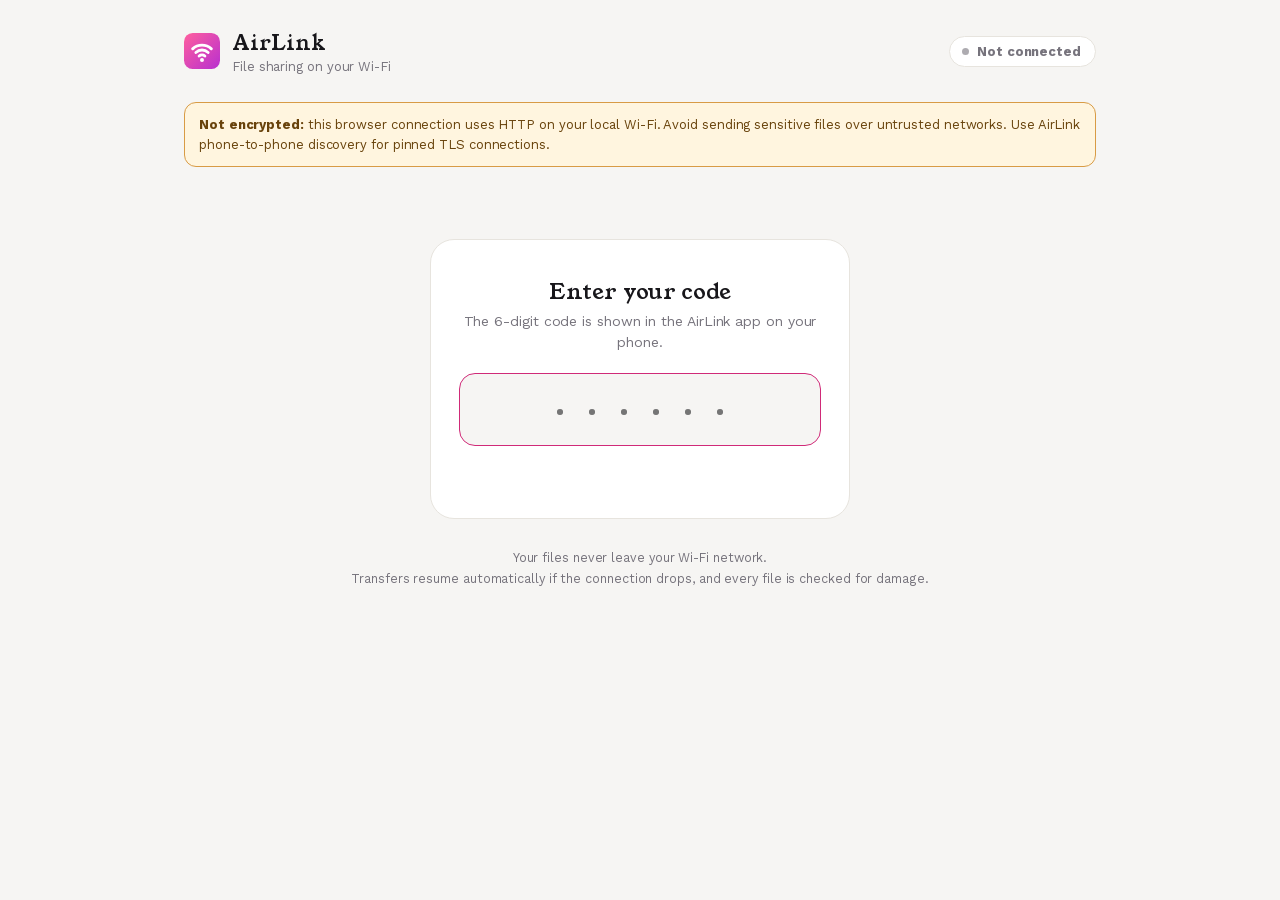
<file: pc.html>
<!DOCTYPE html>
<html lang="en">
<head>
<meta charset="utf-8">
<meta name="viewport" content="width=device-width, initial-scale=1">
<title>AirLink</title>
<style>
@font-face{font-family:'Work Sans';font-weight:400;font-style:normal;font-display:swap;src:url([data-uri]) format('woff')}
@font-face{font-family:'Work Sans';font-weight:700;font-style:normal;font-display:swap;src:url([data-uri]) format('woff')}
@font-face{font-family:'Young Serif';font-weight:100 900;font-style:normal;font-display:swap;src:url([data-uri]) format('woff')}
@font-face{font-family:'IBM Plex Mono';font-weight:400;font-style:normal;font-display:swap;src:url([data-uri]) format('woff')}
@font-face{font-family:'IBM Plex Mono';font-weight:700;font-style:normal;font-display:swap;src:url([data-uri]) format('woff')}
:root{--hd:'Young Serif',Georgia,serif;--mono:'IBM Plex Mono',ui-monospace,'SF Mono',Menlo,Consolas,monospace}
:root{--bg:#0e0e10;--panel:#161618;--panel2:#1e1e21;--ink:#f4f3f1;--sub:#8c8a92;--line:#28282c;--acc:#f0539a;--accsoft:#f0539a16;--ok:#4cd694;--bad:#ff7070}
@media (prefers-color-scheme: light){:root{--bg:#f6f5f3;--panel:#fff;--panel2:#f0eeea;--ink:#17161a;--sub:#76737c;--line:#e7e4de;--acc:#d02a78;--accsoft:#d02a7812;--ok:#168a55;--bad:#d23b3b}}
*{box-sizing:border-box}
html,body{margin:0;min-height:100%}
body{background:var(--bg);color:var(--ink);font-family:"Work Sans",system-ui,-apple-system,"Segoe UI",Roboto,sans-serif;-webkit-font-smoothing:antialiased;letter-spacing:-.005em;overflow-x:hidden}
.wrap{max-width:960px;margin:0 auto;padding:28px 24px 64px}
header{display:flex;align-items:center;gap:12px;margin-bottom:28px}
.logo{width:36px;height:36px;flex:none}
h1{margin:0;font-size:21px;font-weight:650;letter-spacing:.01em}
.dev{font-size:13px;color:var(--sub);margin-top:1px}
.pill{margin-left:auto;display:flex;align-items:center;gap:8px;font-size:13px;font-weight:600;padding:7px 14px 7px 12px;border-radius:99px;background:var(--panel);border:1px solid var(--line);color:var(--sub)}
.pill:before{content:"";width:7px;height:7px;border-radius:50%;background:var(--sub);opacity:.6}
.pill.on{color:var(--ink)}.pill.on:before{background:var(--ok);opacity:1;box-shadow:0 0 0 3px #4cd69426}
.card{background:var(--panel);border:1px solid var(--line);border-radius:24px;padding:26px}
.card h2{margin:0 0 4px;font-size:18px;font-weight:650;letter-spacing:-.01em}
.card p{margin:0 0 20px;color:var(--sub);font-size:14px;line-height:1.5}
.grid{display:grid;grid-template-columns:1fr 1fr;gap:18px}
@media (max-width:760px){.grid{grid-template-columns:1fr}.wrap{padding:20px 16px 48px}}
#login{max-width:420px;margin:72px auto 0;text-align:center;padding:36px 28px}
#login h2{font-size:22px}
#login input{width:100%;font:650 30px var(--mono);letter-spacing:14px;text-indent:14px;text-align:center;padding:16px;border-radius:16px;border:1px solid var(--line);background:var(--bg);color:var(--ink);outline:0;transition:border-color .2s}
#login input:focus{border-color:var(--acc)}
#msg{min-height:22px;margin-top:14px;color:var(--bad);font-size:14px}
.btn{border:0;cursor:pointer;font:inherit;font-weight:600;font-size:14.5px;padding:12px 18px;border-radius:13px;background:var(--panel2);color:var(--ink);transition:transform .15s,opacity .2s;white-space:nowrap}
.btn:hover{opacity:.88}.btn:active{transform:scale(.97)}
.btn.pri{background:var(--acc);color:#fff}
.drop{border:1.5px dashed var(--line);border-radius:20px;padding:40px 16px;text-align:center;transition:all .2s}
.drop.over{border-color:var(--acc);background:var(--accsoft)}
.drop b{display:block;font-size:16px;font-weight:650;margin-bottom:4px}.drop span{color:var(--sub);font-size:13.5px;display:block;margin-bottom:18px}
#q,#list{margin-top:6px}
.row{display:flex;align-items:center;gap:13px;padding:12px 0;border-bottom:1px solid var(--line)}
.row:last-child{border-bottom:0}
.ft{width:40px;height:44px;border-radius:11px;background:var(--panel2);display:grid;place-items:center;flex:none;font-size:10px;font-weight:700;letter-spacing:.04em;color:var(--sub)}
.nm{flex:1;min-width:0}.nm b{display:block;font-size:14.5px;font-weight:600;overflow:hidden;text-overflow:ellipsis;white-space:nowrap}.nm small{color:var(--sub);font-size:12.5px}
.bar{height:3px;border-radius:9px;background:var(--line);margin-top:8px;overflow:hidden}.bar i{display:block;height:100%;width:0;background:var(--acc);border-radius:9px;transition:width .2s}
.st{font-size:13px;font-weight:600;white-space:nowrap;color:var(--sub)}.st.ok{color:var(--ok)}.st.er{color:var(--bad)}
a.dl{text-decoration:none;font-size:13.5px;padding:9px 16px;border-radius:11px}
.empty{color:var(--sub);text-align:center;padding:26px 8px 14px;font-size:14px;line-height:1.5}
.tools{display:flex;gap:8px;margin-bottom:8px}
.foot{text-align:center;color:var(--sub);font-size:12.5px;margin-top:28px;line-height:1.7}
#main{display:none}
@media (prefers-reduced-motion: reduce){*{transition-duration:.01s !important}}

header #out{margin-left:8px}
textarea{width:100%;padding:13px 14px;border-radius:14px;border:1px solid var(--line);background:var(--bg);color:var(--ink);font:inherit;font-size:14.5px;outline:0;resize:vertical;line-height:1.45}
textarea:focus{border-color:var(--acc)}
.clip{white-space:pre-wrap;word-break:break-word;display:-webkit-box;-webkit-line-clamp:3;-webkit-box-orient:vertical;overflow:hidden;font-weight:500}
.nm b.clip{white-space:pre-wrap}
.x{background:none;border:0;color:var(--sub);cursor:pointer;width:30px;height:30px;border-radius:9px;font-size:14px}.x:hover{background:var(--panel2)}
.btn:disabled{opacity:.45;cursor:default}
#toast{position:fixed;left:50%;bottom:28px;transform:translate(-50%,14px);background:var(--ink);color:var(--bg);padding:10px 18px;border-radius:99px;font-size:13.5px;font-weight:600;opacity:0;pointer-events:none;transition:all .3s;z-index:9}
#toast.show{opacity:1;transform:translate(-50%,0)}
.pill{margin-left:auto}header #out{margin-left:0}
h1,.card h2,.drop b,#login h2{font-family:var(--hd);font-weight:400;letter-spacing:0}
.security-warning{margin:12px 0;padding:12px 14px;border:1px solid #d89b45;border-radius:12px;background:#fff5df;color:#68420b;font-size:13px;line-height:1.5}.security-warning strong{font-weight:800}
</style>
</head>
<body>
<div id="toast"></div>
<div class="wrap">
  <header>
    <svg class="logo" viewBox="0 0 100 100" fill="none"><defs><linearGradient id="ag" x1="0" y1="0" x2="1" y2="1"><stop offset="0" stop-color="#ff5f9e"/><stop offset="1" stop-color="#b82fd0"/></linearGradient></defs><rect width="100" height="100" rx="24" fill="url(#ag)"/><g stroke="#fff" stroke-width="8" stroke-linecap="round"><path d="M24 44 A38 38 0 0 1 76 44"/><path d="M33 54 A25 25 0 0 1 67 54"/><path d="M42 64 A12 12 0 0 1 58 64"/></g><circle cx="50" cy="75" r="5.5" fill="#fff"/></svg>
    <div><h1>AirLink</h1><div class="dev" id="dev">File sharing on your Wi-Fi</div></div>
    <div class="pill" id="pill">Not connected</div>
    <button class="btn" id="out" style="display:none;padding:7px 14px;font-size:13px">Disconnect</button>
  </header>

  <div class="security-warning" role="status"><strong>Not encrypted:</strong> this browser connection uses HTTP on your local Wi-Fi. Avoid sending sensitive files over untrusted networks. Use AirLink phone-to-phone discovery for pinned TLS connections.</div>
  <div class="card" id="login">
    <h2>Enter your code</h2>
    <p>The 6-digit code is shown in the AirLink app on your phone.</p>
    <input id="code" inputmode="numeric" maxlength="6" placeholder="······" autocomplete="off">
    <div id="msg"></div>
  </div>

  <div id="main">
    <div class="grid">
      <div class="card">
        <h2>Send to phone</h2>
        <p>Files go straight to your phone over Wi-Fi.</p>
        <div class="drop" id="drop"><b>Drop files here</b><span>or browse your computer</span><button class="btn pri" id="pick">Choose files</button><input type="file" id="file" multiple hidden></div>
        <div id="q"></div>
      </div>
      <div class="card">
        <h2>From phone</h2>
        <p>Files shared on your phone appear here.</p>
        <div class="tools"><button class="btn" id="all">Download all</button><button class="btn" id="ref">Refresh</button></div>
        <div id="list"><div class="empty">Loading…</div></div>
      </div>
    </div>
    <div class="card" style="margin-top:18px">
      <h2>Clipboard</h2>
      <p>Send text or links to your phone. Text from your phone appears below. You can also paste screenshots with Ctrl+V.</p>
      <textarea id="clipIn" rows="3" placeholder="Type or paste text here"></textarea>
      <div class="tools" style="margin-top:10px"><button class="btn pri" id="clipSend">Send to phone</button></div>
      <div id="clips" style="margin-top:6px"><div class="empty">Text you send or receive shows up here.</div></div>
    </div>
  </div>
  <div class="foot">Your files never leave your Wi-Fi network.<br>Transfers resume automatically if the connection drops, and every file is checked for damage.</div>
</div>

<script>
var TOKEN='',CODE='',NAME='',$=function(s){return document.querySelector(s)},queue=[],busy=false,poll=0,CHUNK=8*1024*1024,reauthing=null;
function ext(n){var m=/\.([a-z0-9]{1,4})$/i.exec(n||'');return m?m[1].toUpperCase():'FILE'}
function sz(n){if(n<0||n==null)return'';var u=['B','KB','MB','GB','TB'],i=0;while(n>=1024&&i<4){n/=1024;i++}return(i?n.toFixed(n<10?1:0):n)+' '+u[i]}
function dur(s){if(!isFinite(s)||s<0)return'';s=Math.round(s);if(s<60)return s+' s';var m=Math.floor(s/60);if(m<60)return m+' min';return Math.floor(m/60)+' h '+(m%60)+' min'}
function ago(t){var s=(Date.now()-t)/1000;if(s<45)return'just now';if(s<3600)return Math.round(s/60)+' min ago';return Math.round(s/3600)+' h ago'}
function rid(n){var a=new Uint8Array(n/2),s='';(window.crypto||window.msCrypto).getRandomValues(a);for(var i=0;i<a.length;i++)s+=('0'+a[i].toString(16)).slice(-2);return s}
function devName(){var u=navigator.userAgent,os=/Windows/.test(u)?'Windows':/Android/.test(u)?'Android':/iPhone|iPad/.test(u)?'iPhone':/Mac OS/.test(u)?'Mac':/Linux/.test(u)?'Linux':'Computer',br=/Edg\//.test(u)?'Edge':/OPR\//.test(u)?'Opera':/Chrome\//.test(u)?'Chrome':/Firefox\//.test(u)?'Firefox':/Safari\//.test(u)?'Safari':'Browser';return os+' '+br}
NAME=devName();
var CID='';try{CID=localStorage.getItem('airlink_cid')||'';if(!CID){CID=rid(32);localStorage.setItem('airlink_cid',CID)}}catch(e){CID=rid(32)}
function copyText(t){var ok=false;try{var ta=document.createElement('textarea');ta.value=t;ta.style.position='fixed';ta.style.opacity='0';document.body.appendChild(ta);ta.focus();ta.select();ok=document.execCommand('copy');document.body.removeChild(ta)}catch(e){}if(!ok&&navigator.clipboard){try{navigator.clipboard.writeText(t);ok=true}catch(e){}}return ok}
var tt;function toast(m){var t=$('#toast');t.textContent=m;t.classList.add('show');clearTimeout(tt);tt=setTimeout(function(){t.classList.remove('show')},2200)}

/* ---------- session ---------- */
function setMsg(t,info){var m=$('#msg');m.textContent=t||'';m.style.color=info?'var(--sub)':''}
function auth(code){
  var secret='';try{secret=localStorage.getItem('airlink_device_secret')||''}catch(e){}
  var headers={'X-Key':code,'X-Client-Id':CID,'X-Client-Name':encodeURIComponent(NAME)};if(secret)headers['X-Device-Secret']=secret;
  return fetch('/api/auth',{method:'POST',headers:headers}).then(function(r){return r.json().then(function(j){j.status=r.status;if(j.deviceSecret){try{localStorage.setItem('airlink_device_secret',j.deviceSecret)}catch(e){}}return j})});
}
function connect(c){
  CODE=c;setMsg('Waiting for you to allow this computer on your phone\u2026',true);$('#code').disabled=true;
  auth(c).then(function(j){
    $('#code').disabled=false;
    if(j.ok){
      TOKEN=j.token;try{sessionStorage.setItem('airlink_k',c)}catch(e){}
      try{history.replaceState(null,'',location.pathname)}catch(e){}
      $('#login').style.display='none';$('#main').style.display='block';$('#out').style.display='';
      $('#dev').textContent=j.device||'Phone';setPill(true,'Connected');
      refresh();clearInterval(poll);poll=setInterval(refresh,3000);
    }else{setMsg(j.error||'Wrong code');$('#code').value='';$('#code').focus()}
  }).catch(function(){$('#code').disabled=false;setMsg('Cannot reach the phone. Check that you are on the same Wi-Fi.')});
}
function setPill(on,t){$('#pill').textContent=t;$('#pill').classList.toggle('on',!!on)}
function showLogin(msg){
  clearInterval(poll);TOKEN='';$('#main').style.display='none';$('#out').style.display='none';$('#login').style.display='';setPill(false,'Not connected');
  try{sessionStorage.removeItem('airlink_k')}catch(e){}
  $('#code').value='';setMsg(msg||'');$('#code').focus();
}
/* one shared re-login when the token stops working (phone restarted sharing, etc.) */
function relogin(){
  if(reauthing)return reauthing;
  reauthing=auth(CODE).then(function(j){reauthing=null;if(j.ok){TOKEN=j.token;return true}showLogin(j.status===403&&j.code==='denied'?'The phone did not allow this computer.':'Sharing was restarted. Enter the new code.');return false}).catch(function(){reauthing=null;return false});
  return reauthing;
}
function api(p,o,retry){
  o=o||{};o.headers=o.headers||{};o.headers['X-Token']=TOKEN;
  return fetch(p,o).then(function(r){return r.json().then(function(j){j.status=r.status;return j})}).then(function(j){
    if(j.status===401&&!retry&&CODE)return relogin().then(function(ok){if(!ok)return j;return api(p,o,true)});
    return j;
  });
}
$('#code').addEventListener('input',function(e){var v=e.target.value.replace(/\D/g,'');e.target.value=v;if(v.length===6)connect(v)});
$('#out').onclick=function(){api('/api/logout',{method:'POST'},true).then(function(){CODE='';showLogin('Disconnected.')})};

/* ---------- from phone ---------- */
function refresh(){
  api('/api/list').then(function(j){
    if(!j.ok){if(j.status===429)setPill(false,'Locked');return}
    setPill(true,'Connected');
    var L=$('#list');L.innerHTML='';
    if(!j.files.length){L.innerHTML='<div class="empty">Nothing shared yet.<br>On the phone, tap Add files.</div>';$('#all').disabled=true;return}
    $('#all').disabled=false;
    j.files.forEach(function(f){
      var r=document.createElement('div');r.className='row';
      var ic=document.createElement('div');ic.className='ft';ic.textContent=ext(f.name);
      var nm=document.createElement('div');nm.className='nm';var b=document.createElement('b');b.textContent=f.name;var s=document.createElement('small');s.textContent=sz(f.size);nm.appendChild(b);nm.appendChild(s);
      var a=document.createElement('a');a.className='btn pri dl';a.textContent='Download';a.href='/f/'+encodeURIComponent(f.id)+'?t='+encodeURIComponent(TOKEN);a.setAttribute('download',f.name);
      r.appendChild(ic);r.appendChild(nm);r.appendChild(a);L.appendChild(r);
    });
  }).catch(function(){setPill(false,'Reconnecting\u2026')});
  loadClips();
}
$('#ref').onclick=refresh;
$('#all').onclick=function(){var a=document.createElement('a');a.href='/zip?t='+encodeURIComponent(TOKEN);a.setAttribute('download','AirLink-files.zip');document.body.appendChild(a);a.click();document.body.removeChild(a);toast('Preparing ZIP\u2026')};

/* ---------- clipboard ---------- */
var lastClips='';
function loadClips(){
  api('/api/clips').then(function(j){
    if(!j.ok)return;var sig=JSON.stringify(j.clips.map(function(c){return c.id}));if(sig===lastClips)return;lastClips=sig;
    var L=$('#clips');L.innerHTML='';
    if(!j.clips.length){L.innerHTML='<div class="empty">Text you send or receive shows up here.</div>';return}
    j.clips.forEach(function(c){
      var r=document.createElement('div');r.className='row';
      var nm=document.createElement('div');nm.className='nm';var b=document.createElement('b');b.className='clip';b.textContent=c.text;var s=document.createElement('small');s.textContent=(c.from||'')+' \u00b7 '+ago(c.ts);nm.appendChild(b);nm.appendChild(s);
      var bt=document.createElement('button');bt.className='btn';bt.textContent='Copy';bt.onclick=function(){toast(copyText(c.text)?'Copied':'Copy failed')};
      r.appendChild(nm);r.appendChild(bt);L.appendChild(r);
    });
  }).catch(function(){});
}
$('#clipSend').onclick=function(){
  var t=$('#clipIn').value;if(!t.trim()){toast('Type something first');return}
  api('/api/clip',{method:'POST',headers:{'X-From':encodeURIComponent(NAME),'Content-Type':'text/plain;charset=utf-8'},body:t}).then(function(j){
    if(j.ok){$('#clipIn').value='';lastClips='';loadClips();toast('Sent to your phone')}else toast(j.error||'Could not send');
  }).catch(function(){toast('Could not reach the phone')});
};

/* ---------- upload: 8 MB pieces, resumes after a Wi-Fi drop ---------- */
function row(it){
  var r=document.createElement('div');r.className='row';
  r.innerHTML='<div class="ft"></div><div class="nm"><b></b><small></small><div class="bar"><i></i></div></div><div class="st">Waiting</div><button class="x" aria-label="Cancel">\u2715</button>';
  r.querySelector('b').textContent=it.f.name;r.querySelector('small').textContent=sz(it.f.size);r.querySelector('.ft').textContent=ext(it.f.name);
  r.querySelector('.x').onclick=function(){cancelIt(it)};it.el=r;$('#q').appendChild(r);
}
function upd(it,txt,cls,sub){
  var s=it.el.querySelector('.st');s.textContent=txt;s.className='st '+(cls||'');
  var pos=it.offset+(it.cur||0);it.el.querySelector('.bar i').style.width=(it.f.size?Math.min(100,pos/it.f.size*100):100)+'%';
  if(sub!=null)it.el.querySelector('small').textContent=sub;
}
function endUi(it){var x=it.el.querySelector('.x');if(x)x.style.display='none';var bar=it.el.querySelector('.bar');if(bar)bar.style.display='none'}
function finish(it,state,txt,cls,sub){it.state=state;endUi(it);upd(it,txt,cls,sub);busy=false;next()}
function add(files){[].forEach.call(files,function(f){var it={f:f,offset:0,cur:0,state:'wait',uid:rid(24),fails:0,restarts:0};queue.push(it);row(it)});next()}
function next(){
  if(busy)return;var it=null;for(var i=0;i<queue.length;i++)if(queue[i].state==='wait'){it=queue[i];break}
  if(!it)return;busy=true;it.state='up';it.t0=Date.now();it.lastT=it.t0;it.lastB=0;it.speed=0;upd(it,'Starting',null);chunk(it);
}
function cancelIt(it){
  if(it.state==='done'||it.state==='err'||it.state==='cancel')return;
  var was=it.state;it.cancelled=true;
  if(was==='wait'){it.state='cancel';endUi(it);upd(it,'Cancelled','','Cancelled');return}
  if(it.xhr)try{it.xhr.abort()}catch(e){}
  finish(it,'cancel','Cancelled','','Cancelled');
}
function retryLater(it,why){
  it.fails++;if(it.fails>8){finish(it,'err','Failed','er',why||'Connection lost');return}
  upd(it,'Reconnecting\u2026',null);
  setTimeout(function(){
    if(it.cancelled)return;
    fetch('/api/upload-status?id='+encodeURIComponent(it.uid),{headers:{'X-Token':TOKEN}}).then(function(r){return r.json().then(function(j){j.status=r.status;return j})}).then(function(j){
      if(j.ok){it.offset=j.received;chunk(it)}
      else if(j.status===404){if(it.offset>0||it.cur>0){restart(it)}else{chunk(it)}}
      else if(j.status===401){relogin().then(function(ok){if(ok)chunk(it);else finish(it,'err','Failed','er','Disconnected')})}
      else retryLater(it,j.error);
    }).catch(function(){retryLater(it,'Connection lost')});
  },Math.min(8000,700*it.fails));
}
function restart(it){if(it.restarts++>=2){finish(it,'err','Failed','er','The phone lost the partial file');return}it.uid=rid(24);it.offset=0;it.cur=0;chunk(it)}
function chunk(it){
  if(it.cancelled)return;
  var total=it.f.size,len=Math.min(CHUNK,total-it.offset),blob=it.f.slice(it.offset,it.offset+len),x=new XMLHttpRequest();
  it.xhr=x;it.cur=0;
  x.open('POST','/upload');x.timeout=180000;
  x.setRequestHeader('X-Token',TOKEN);x.setRequestHeader('X-Filename',encodeURIComponent(it.f.name));x.setRequestHeader('X-Upload-Id',it.uid);x.setRequestHeader('X-Offset',String(it.offset));x.setRequestHeader('X-Total',String(total));
  x.upload.onprogress=function(e){
    it.cur=e.loaded;var pos=it.offset+e.loaded,now=Date.now();
    if(now-it.lastT>=500){var inst=(pos-it.lastB)/((now-it.lastT)/1000);it.speed=it.speed?it.speed*0.6+inst*0.4:inst;it.lastT=now;it.lastB=pos}
    upd(it,Math.round(Math.min(100,pos/Math.max(1,total)*100))+'%',null,it.speed>0?sz(it.speed)+'/s'+(it.speed>1?' \u00b7 '+dur((total-pos)/it.speed)+' left':''):null);
  };
  x.onload=function(){
    var j={};try{j=JSON.parse(x.responseText)}catch(e){}
    if(x.status===200){it.offset+=len;it.cur=0;it.fails=0;if(it.offset>=total)done(it);else chunk(it);return}
    if(x.status===409&&j.code==='offset'){it.offset=j.received;chunk(it);return}
    if(x.status===409&&j.code==='restart'){restart(it);return}
    if(x.status===401){relogin().then(function(ok){if(ok)chunk(it);else finish(it,'err','Failed','er','Disconnected')});return}
    if(x.status===410){finish(it,'err','Stopped','er','Cancelled on the phone');return}
    if(x.status>=500&&x.status!==507){retryLater(it,j.error);return}
    finish(it,'err','Failed','er',j.error||('Error '+x.status));
  };
  x.onerror=function(){if(!it.cancelled)retryLater(it,'Connection lost')};
  x.ontimeout=function(){if(!it.cancelled)retryLater(it,'Connection timed out')};
  x.send(blob);
}
function done(it){
  upd(it,'Finishing',null,'Saving on the phone\u2026');
  api('/api/upload-finish',{method:'POST',headers:{'X-Upload-Id':it.uid}}).then(function(j){
    if(j.ok){it.offset=it.f.size;it.cur=0;var sha=j.sha256||'';it.el.title=sha?'SHA-256 '+sha:'';finish(it,'done','Sent','ok','Saved on phone \u00b7 '+sz(it.f.size))}
    else if(j.code==='cancelled')finish(it,'err','Stopped','er','Cancelled on the phone');
    else if(j.code==='offset'){it.offset=j.received;chunk(it)}
    else finish(it,'err','Failed','er',j.error||'Could not finish');
  }).catch(function(){retryLater(it,'Connection lost')});
}
$('#pick').onclick=function(){$('#file').click()};
$('#file').onchange=function(e){add(e.target.files);e.target.value=''};
var dr=$('#drop');
['dragenter','dragover'].forEach(function(n){dr.addEventListener(n,function(e){e.preventDefault();dr.classList.add('over')})});
['dragleave','drop'].forEach(function(n){dr.addEventListener(n,function(e){e.preventDefault();dr.classList.remove('over')})});
dr.addEventListener('drop',function(e){if(e.dataTransfer&&e.dataTransfer.files.length)add(e.dataTransfer.files)});
['dragover','drop'].forEach(function(n){window.addEventListener(n,function(e){e.preventDefault()})});
/* paste: screenshots and files go to the phone, text fills the clipboard box */
window.addEventListener('paste',function(e){
  if(!TOKEN)return;var cd=e.clipboardData;if(!cd)return;
  if(cd.files&&cd.files.length){add(cd.files);e.preventDefault();toast('Sending pasted file');return}
  var t=cd.getData('text');if(t&&document.activeElement!==$('#clipIn')&&document.activeElement!==$('#code')){$('#clipIn').value=t;$('#clipIn').focus();toast('Pasted. Press Send to share it.')}
});
window.addEventListener('beforeunload',function(e){for(var i=0;i<queue.length;i++)if(queue[i].state==='up'){e.preventDefault();e.returnValue='';return''}});
/* start: code in link, or saved, or ask */
(function(){
  var m=/[?&]k=(\d{6})/.exec(location.search),c=m?m[1]:null;
  if(!c){try{c=sessionStorage.getItem('airlink_k')}catch(e){}}
  if(c)connect(c);else $('#code').focus();
})();
</script>
</body>
</html>
</file>
